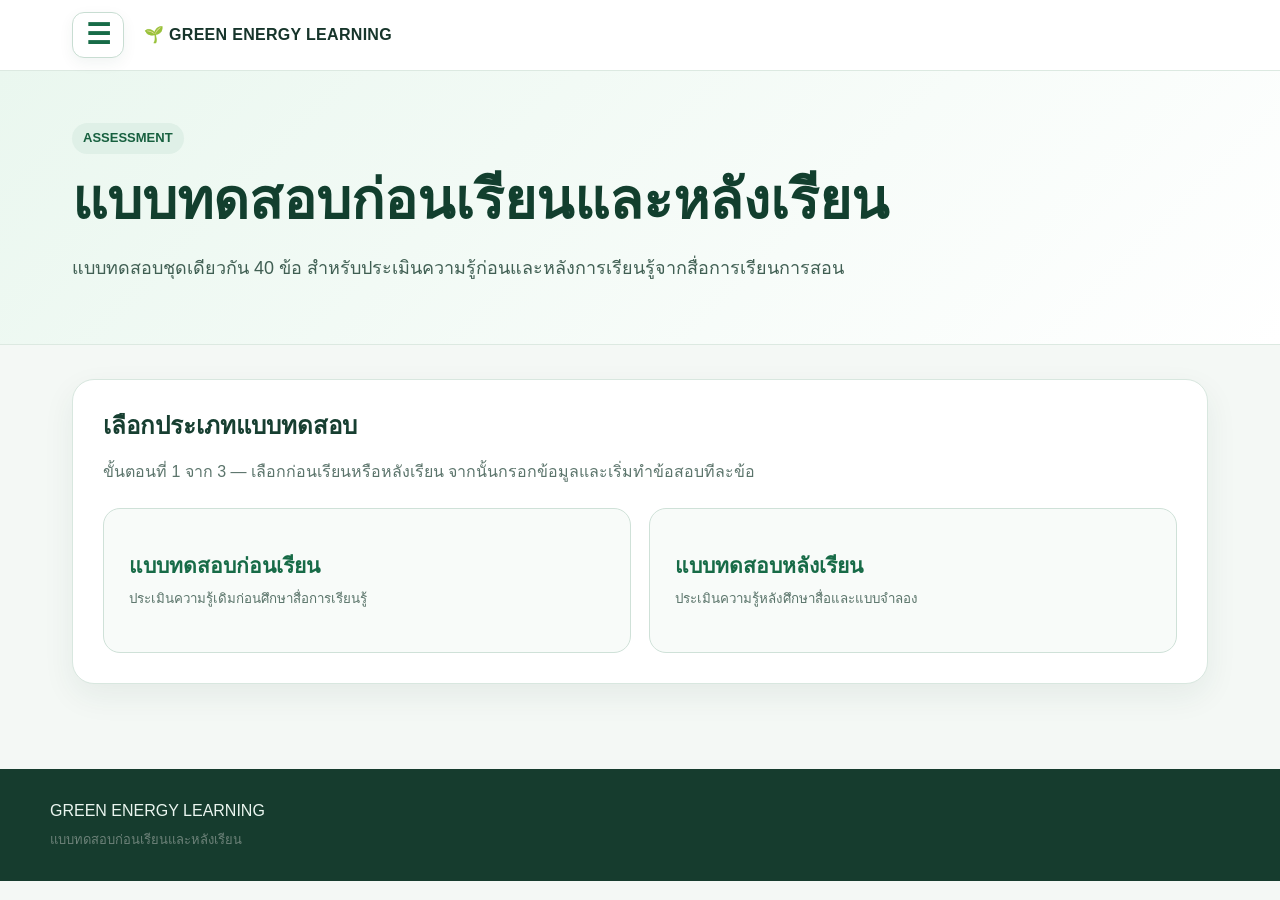
<file: test.html>
<!doctype html>
<html lang="th"><head><meta charset="utf-8"><meta name="viewport" content="width=device-width,initial-scale=1"><title>แบบทดสอบก่อนเรียนและหลังเรียน</title><link rel="stylesheet" href="style.css"></head>
<body><header><nav class="main-nav"><div class="brand"><a href="index.html">🌱 GREEN ENERGY LEARNING</a></div><div class="menu-wrap"><button class="menu-toggle" type="button" onclick="document.getElementById('menuDropdown').classList.toggle('menu-open')" aria-label="เปิดเมนู">☰</button><div class="menu-dropdown" id="menuDropdown"><a href="index.html">หน้าหลัก</a><div class="menu-subwrap"><button class="menu-content-btn" type="button" onclick="document.getElementById('contentSubmenu').classList.toggle('submenu-open')">เนื้อหา <span>▾</span></button><div class="menu-subdropdown" id="contentSubmenu"><a href="index.html#topic-0">หลุมฝังกลบและก๊าซหลุมฝังกลบ</a><a href="index.html#topic-1">การรวบรวมก๊าซและการนำไปใช้ผลิตพลังงาน</a><a href="index.html#topic-2">เตาเผาขยะและการสร้างความร้อน</a><a href="index.html#topic-3">หม้อไอน้ำแบบท่อน้ำและการผลิตไอน้ำ</a><a href="index.html#topic-4">กังหันไอน้ำและการเปลี่ยนพลังงาน</a><a href="index.html#topic-5">คอนเดนเซอร์ ระบบหล่อเย็น และสุญญากาศ</a><a href="index.html#topic-6">ระบบบำบัดน้ำชะขยะและน้ำเสีย</a><a href="index.html#topic-7">Bag Filter และการดักจับฝุ่น</a><a href="index.html#topic-8">Activated Carbon และการบำบัดอากาศ</a><a href="index.html#topic-9">ปล่องระบายและ Stack Flow Meter</a></div></div><a href="benefits.html">ประโยชน์</a><a href="laws.html">กฎหมายและมาตรฐาน</a><a class="active" href="test.html">แบบทดสอบ</a></div></div></nav></header>
<main><section class="clean-hero"><div class="wrap"><span class="tag">ASSESSMENT</span><h1>แบบทดสอบก่อนเรียนและหลังเรียน</h1><p>แบบทดสอบชุดเดียวกัน 40 ข้อ สำหรับประเมินความรู้ก่อนและหลังการเรียนรู้จากสื่อการเรียนการสอน</p></div></section>
<section class="wrap quiz-shell">
<div id="modeScreen" class="quiz-start">
<h2>เลือกประเภทแบบทดสอบ</h2><p>ขั้นตอนที่ 1 จาก 3 — เลือกก่อนเรียนหรือหลังเรียน จากนั้นกรอกข้อมูลและเริ่มทำข้อสอบทีละข้อ</p>
<div class="quiz-mode-grid"><button class="quiz-mode-btn" data-mode="ก่อนเรียน"><h3>แบบทดสอบก่อนเรียน</h3><p>ประเมินความรู้เดิมก่อนศึกษาสื่อการเรียนรู้</p></button><button class="quiz-mode-btn" data-mode="หลังเรียน"><h3>แบบทดสอบหลังเรียน</h3><p>ประเมินความรู้หลังศึกษาสื่อและแบบจำลอง</p></button></div>
</div>
<div id="infoScreen" class="quiz-start quiz-hidden"><h2 id="infoTitle">ข้อมูลผู้ทำแบบทดสอบ</h2><p>ขั้นตอนที่ 2 จาก 3 — กรอกข้อมูลผู้ทำแบบทดสอบ แล้วจึงเริ่มทำข้อสอบทีละข้อ</p><form id="infoForm" class="quiz-form"><label>ชื่อ–นามสกุล<input name="name" required autocomplete="name"></label><label>รหัสนักศึกษา<input name="studentId" required></label><label>แผนก<select name="department" required><option value="">เลือกแผนก</option><option>ปิโตรเคมี</option><option>เคมีอุตสาหกรรม</option></select></label><label>ห้อง<input name="room" required placeholder="เช่น สปค.68-4"></label><div class="quiz-actions"><button type="button" class="quiz-small-btn" id="backMode">← กลับ</button><button class="btn" type="submit">เริ่มทำแบบทดสอบ →</button></div></form></div>
<div id="quizScreen" class="quiz-run quiz-hidden"><div class="quiz-step">ขั้นตอนที่ 3 จาก 3 — ทำแบบทดสอบทีละข้อ</div><div class="quiz-meta"><span id="modeLabel"></span><span id="countLabel"></span></div><div class="quiz-progress"><i id="progressBar"></i></div><div id="questionText" class="quiz-question"></div><div id="options" class="quiz-choice-grid"></div><div class="quiz-actions"><button class="quiz-small-btn" id="prevBtn">← ก่อนหน้า</button><button class="btn" id="nextBtn">ถัดไป →</button></div></div>
<div id="resultScreen" class="quiz-result quiz-hidden"><h2>สรุปผลการทดสอบ</h2><p id="resultPerson"></p><div class="quiz-score"><span id="scoreValue"></span> / 40</div><p id="percentValue"></p><div class="quiz-stat-grid"><div class="quiz-stat"><span>ประเภท</span><strong id="resultMode"></strong></div><div class="quiz-stat"><span>แผนก</span><strong id="resultDept"></strong></div><div class="quiz-stat"><span>ห้อง</span><strong id="resultRoom"></strong></div></div><div class="quiz-top-actions"><button class="btn" id="againBtn">ทำแบบทดสอบอีกครั้ง</button><button class="quiz-small-btn" id="recordsBtn">ดูข้อมูลคะแนน</button></div></div>
<div id="recordsScreen" class="quiz-records quiz-hidden"><h2>ข้อมูลคะแนนที่บันทึกในเครื่องนี้</h2><p class="quiz-note">ข้อมูลส่วนนี้เก็บในเบราว์เซอร์เครื่องนี้ก่อน หากต้องการรวมข้อมูลจากหลายเครื่อง ต้องเชื่อม Google Sheets/ฐานข้อมูลในขั้นต่อไป</p><div class="quiz-top-actions"><button class="quiz-small-btn" id="backResult">← กลับผลคะแนน</button><button class="quiz-small-btn" id="exportBtn">ส่งออก CSV</button><button class="quiz-small-btn" id="clearBtn">ล้างข้อมูล</button></div><div id="recordsTable"></div></div>
</section></main><footer><div class="footer-inner">GREEN ENERGY LEARNING<br><span class="mini">แบบทดสอบก่อนเรียนและหลังเรียน</span></div></footer>
<script>
const questions=[
{q:'น้ำชะขยะหมายถึงอะไร',o:['น้ำประปาที่ใช้ในโรงงาน','น้ำที่ไหลผ่านกองขยะและมีสารปนเปื้อนจากขยะละลายหรือแขวนลอยอยู่','น้ำฝนที่สะอาด','น้ำทะเล'],c:1},
{q:'บ่อเก็บน้ำชะขยะมีหน้าที่หลักคืออะไร',o:['รวบรวมและพักน้ำชะขยะก่อนเข้าสู่กระบวนการบำบัด','ผลิตกระแสไฟฟ้าโดยตรง','ดักจับฝุ่นจากก๊าซไอเสีย','ผลิตไอน้ำแรงดันสูง'],c:0},
{q:'เหตุใดจึงต้องบำบัดน้ำชะขยะก่อนปล่อยออกสู่สิ่งแวดล้อม',o:['เพื่อเพิ่มปริมาณน้ำเสีย','เพื่อเพิ่มกลิ่นของน้ำเสีย','เพื่อลดหรือกำจัดสารปนเปื้อนที่อาจส่งผลกระทบต่อสิ่งแวดล้อม','เพื่อเพิ่มปริมาณขยะ'],c:2},
{q:'องค์ประกอบสำคัญของระบบบำบัดน้ำเสียในแบบจำลองคือข้อใด',o:['กังหันไอน้ำ','บ่อเก็บน้ำชะขยะ','เครื่องกำเนิดไฟฟ้า','ถุงกรองฝุ่น'],c:1},
{q:'วัตถุประสงค์ของกระบวนการบำบัดน้ำเสียคืออะไร',o:['เพิ่มสารปนเปื้อนในน้ำ','ลดหรือกำจัดสารปนเปื้อนให้อยู่ในระดับที่เหมาะสม','เพิ่มปริมาณน้ำชะขยะ','เพิ่มอุณหภูมิของน้ำเสีย'],c:1},
{q:'ปั๊มน้ำแรงดันสูงมีหน้าที่หลักคืออะไร',o:['ดักจับฝุ่นในก๊าซไอเสีย','เพิ่มแรงดันและส่งน้ำไปยังส่วนต่าง ๆ ของระบบ','ผลิตกระแสไฟฟ้า','เผาก๊าซส่วนเกิน'],c:1},
{q:'หากมีน้ำชะขยะมากเกินความสามารถของบ่อเก็บจะเกิดผลอย่างไร',o:['น้ำชะขยะเปลี่ยนเป็นไอน้ำทันที','น้ำชะขยะอาจล้นและปนเปื้อนสู่สิ่งแวดล้อม','ปริมาณฝุ่นลดลงทันที','กังหันไอน้ำทำงานเร็วขึ้น'],c:1},
{q:'ก่อนนำน้ำที่ผ่านการใช้งานกลับมาใช้ ควรทำอย่างไร',o:['บำบัดและตรวจสอบคุณภาพน้ำให้เหมาะสมกับการนำกลับมาใช้','ปล่อยลงแหล่งน้ำทันที','เทลงพื้นดินโดยตรง','ผสมกับขยะเพิ่ม'],c:0},
{q:'เหตุใดจึงต้องตรวจสอบคุณภาพน้ำหลังการบำบัด',o:['เพื่อประเมินประสิทธิภาพของกระบวนการบำบัดและคุณภาพน้ำ','เพื่อเพิ่มปริมาณน้ำเสีย','เพื่อเพิ่มสารปนเปื้อน','เพื่อเพิ่มอุณหภูมิของน้ำ'],c:0},
{q:'ข้อใดเรียงลำดับระบบบำบัดน้ำเสียได้ถูกต้อง',o:['รวบรวมน้ำชะขยะ → บำบัดน้ำเสีย → ตรวจสอบคุณภาพน้ำ','ตรวจสอบคุณภาพน้ำ → รวบรวมน้ำชะขยะ → บำบัดน้ำเสีย','บำบัดน้ำเสีย → ผลิตไอน้ำ → รวบรวมน้ำชะขยะ','ผลิตไฟฟ้า → รวบรวมน้ำชะขยะ → ตรวจสอบคุณภาพน้ำ'],c:0},
{q:'เครื่องสกัดออกซิเจนออกจากน้ำมีหน้าที่อย่างไร',o:['เพิ่มปริมาณออกซิเจนที่ละลายในน้ำ','ลดปริมาณออกซิเจนที่ละลายอยู่ในน้ำ','เพิ่มอุณหภูมิของน้ำ','เปลี่ยนน้ำให้เป็นไอน้ำ'],c:1},
{q:'การลดออกซิเจนที่ละลายในน้ำช่วยป้องกันปัญหาใด',o:['การเพิ่มปริมาณฝุ่น','การเกิดตะกรันในอากาศ','การกัดกร่อนของอุปกรณ์และท่อในระบบ','การเพิ่มปริมาณขยะ'],c:2},
{q:'กังหันไอน้ำมีหน้าที่หลักคืออะไร',o:['เปลี่ยนพลังงานของไอน้ำเป็นพลังงานกลในรูปการหมุน','เปลี่ยนน้ำเสียเป็นน้ำสะอาด','ดักจับฝุ่นจากก๊าซไอเสีย','กำจัดน้ำชะขยะ'],c:0},
{q:'แหล่งพลังงานที่ขับกังหันไอน้ำโดยตรงคืออะไร',o:['พลังงานไฟฟ้า','พลังงานของไอน้ำที่มีความดันและอุณหภูมิสูง','พลังงานแสงอาทิตย์','พลังงานลม'],c:1},
{q:'อุปกรณ์ควบแน่นมีหน้าที่อะไร',o:['เปลี่ยนไอน้ำภายหลังผ่านกังหันให้กลับเป็นน้ำ','เพิ่มอุณหภูมิของไอน้ำ','ดักจับฝุ่นในก๊าซไอเสีย','ผลิตกระแสไฟฟ้าโดยตรง'],c:0},
{q:'การควบแน่นหมายถึงการเปลี่ยนสถานะอย่างไร',o:['ของแข็งเป็นของเหลว','ไอหรือก๊าซเป็นของเหลว','ของเหลวเป็นก๊าซ','ของเหลวเป็นของแข็ง'],c:1},
{q:'ระบบหล่อเย็นมีความสัมพันธ์กับระบบควบแน่นอย่างไร',o:['เพิ่มความร้อนให้ไอน้ำ','ระบายความร้อนออกจากระบบเพื่อสนับสนุนการควบแน่น','ผลิตขยะเพื่อป้อนเตาเผา','เพิ่มปริมาณก๊าซไอเสีย'],c:1},
{q:'หากระบบหล่อเย็นระบายความร้อนไม่มีประสิทธิภาพจะเกิดผลอย่างไร',o:['อุณหภูมิของระบบสูงขึ้นและประสิทธิภาพการควบแน่นลดลง','น้ำเปลี่ยนเป็นขยะทันที','ฝุ่นในก๊าซไอเสียหายไปทั้งหมด','กังหันหยุดโดยไม่มีผลต่อระบบอื่น'],c:0},
{q:'หลังไอน้ำผ่านกังหันแล้ว อุปกรณ์ใดทำให้ไอน้ำกลับเป็นของเหลว',o:['อุปกรณ์ควบแน่น','Boiler','Fabric Filter','Flare'],c:0},
{q:'ข้อใดแสดงลำดับการไหลของไอน้ำและน้ำได้ถูกต้อง',o:['ไอน้ำ → กังหันไอน้ำ → อุปกรณ์ควบแน่น → น้ำ','น้ำ → อุปกรณ์ควบแน่น → กังหันไอน้ำ → ไอน้ำ','ไอน้ำ → อุปกรณ์ควบแน่น → Boiler → กังหันไอน้ำ','กังหันไอน้ำ → น้ำ → ไอน้ำ → อุปกรณ์ควบแน่น'],c:0},
{q:'หม้อไอน้ำ (Boiler) มีหน้าที่หลักคืออะไร',o:['ใช้พลังงานความร้อนในการเปลี่ยนน้ำให้เป็นไอน้ำ','ดักจับฝุ่นจากก๊าซไอเสีย','ผลิตกระแสไฟฟ้าโดยตรง','บำบัดน้ำชะขยะ'],c:0},
{q:'เมื่อความร้อนถ่ายเทให้น้ำใน Boiler จะเกิดการเปลี่ยนแปลงใด',o:['น้ำเปลี่ยนเป็นของแข็ง','น้ำเปลี่ยนสถานะจากของเหลวเป็นไอน้ำ','น้ำเปลี่ยนเป็นขยะ','น้ำเปลี่ยนเป็นก๊าซไอเสีย'],c:1},
{q:'ไอน้ำจาก Boiler ใช้ในการผลิตไฟฟ้าอย่างไร',o:['ใช้เป็นพลังงานในการขับเคลื่อนกังหันไอน้ำ','ใช้ดักจับฝุ่น','ใช้เป็นตัวกลางในการกรองมลพิษทางอากาศ','ใช้สำหรับเพิ่มออกซิเจนในระบบ'],c:0},
{q:'อุปกรณ์ใดเปลี่ยนพลังงานกลจากกังหันให้เป็นพลังงานไฟฟ้า',o:['เครื่องกำเนิดไฟฟ้า','ระบบควบแน่น','Fabric Filter','บ่อเก็บน้ำชะขยะ'],c:0},
{q:'พัดลมระบายอากาศมีหน้าที่สำคัญอย่างไรในระบบ',o:['ผลิตไอน้ำ','ช่วยควบคุมการหมุนเวียนและการระบายอากาศภายในระบบ','เปลี่ยนพลังงานกลเป็นไฟฟ้า','กักเก็บน้ำชะขยะ'],c:1},
{q:'หัวพ่นไฟมีหน้าที่เกี่ยวข้องกับกระบวนการใด',o:['สนับสนุนกระบวนการเผาไหม้เพื่อให้เกิดพลังงานความร้อน','การควบแน่นไอน้ำ','การกรองฝุ่น','การบำบัดน้ำเสีย'],c:0},
{q:'หากเกิดการเผาไหม้ไม่สมบูรณ์ จะส่งผลอย่างไร',o:['พลังงานจากเชื้อเพลิงถูกนำมาใช้ได้อย่างไม่มีประสิทธิภาพ','พลังงานไฟฟ้าเพิ่มขึ้นโดยอัตโนมัติ','น้ำชะขยะหมดไป','ฝุ่นถูกกำจัดทั้งหมด'],c:0},
{q:'ข้อใดแสดงลำดับการเปลี่ยนรูปพลังงานได้ถูกต้อง',o:['พลังงานความร้อน → พลังงานของไอน้ำ → พลังงานกล → พลังงานไฟฟ้า','พลังงานไฟฟ้า → พลังงานกล → ขยะ → พลังงานความร้อน','พลังงานกล → พลังงานไฟฟ้า → ไอน้ำ → ขยะ','พลังงานแสง → ขยะ → พลังงานไฟฟ้า → ไอน้ำ'],c:0},
{q:'ระบบส่งจ่ายไฟฟ้ามีหน้าที่หลักคืออะไร',o:['ผลิตไอน้ำ','ส่งพลังงานไฟฟ้าที่ผลิตได้ไปยังระบบหรือจุดที่ต้องการใช้งาน','กำจัดน้ำชะขยะ','ดักจับฝุ่นจากก๊าซไอเสีย'],c:1},
{q:'ข้อใดเรียงลำดับการผลิตพลังงานไฟฟ้าได้ถูกต้อง',o:['ผลิตความร้อน → ผลิตไอน้ำ → ขับเคลื่อนกังหัน → ผลิตกระแสไฟฟ้า','ผลิตไฟฟ้า → ผลิตไอน้ำ → ผลิตความร้อน → ขับกังหัน','ควบแน่นไอน้ำ → ผลิตกระแสไฟฟ้า → ผลิตความร้อน → เผาไหม้','บำบัดน้ำเสีย → ผลิตกระแสไฟฟ้า → ผลิตเชื้อเพลิง → ผลิตไอน้ำ'],c:0},
{q:'วัตถุประสงค์หลักของระบบฟอกอากาศคืออะไร',o:['ลดหรือควบคุมสารมลพิษก่อนระบายออกสู่สิ่งแวดล้อม','เพิ่มปริมาณฝุ่นในก๊าซ','เพิ่มปริมาณก๊าซเสีย','ผลิตกระแสไฟฟ้า'],c:0},
{q:'พัดลมดูดไออากาศมีหน้าที่อะไร',o:['ผลิตความร้อน','ดูดและลำเลียงอากาศหรือก๊าซให้เคลื่อนที่ผ่านระบบ','ผลิตไอน้ำ','กักเก็บน้ำชะขยะ'],c:1},
{q:'เหตุใดก๊าซจึงต้องผ่านระบบฟอกก่อนปล่อยออกสู่สิ่งแวดล้อม',o:['เพื่อลดปริมาณสารมลพิษที่อาจส่งผลกระทบต่อสิ่งแวดล้อม','เพื่อเพิ่มปริมาณฝุ่น','เพื่อเพิ่มก๊าซเสีย','เพื่อเพิ่มอุณหภูมิของก๊าซ'],c:0},
{q:'ระบบปล่องมีหน้าที่หลักคืออะไร',o:['ผลิตกระแสไฟฟ้า','ระบายก๊าซหรืออากาศที่ผ่านกระบวนการจัดการออกจากระบบ','เก็บน้ำชะขยะ','ผลิตไอน้ำ'],c:1},
{q:'หากพัดลมดูดไออากาศขัดข้อง จะเกิดผลอย่างไร',o:['น้ำชะขยะลดลงทันที','การไหลเวียนและการระบายก๊าซภายในระบบเกิดความผิดปกติ','ไอน้ำกลายเป็นไฟฟ้าโดยตรง','ฝุ่นถูกกำจัดทั้งหมด'],c:1},
{q:'เหตุใดการควบคุมมลพิษทางอากาศจึงมีความสำคัญ',o:['ช่วยเพิ่มปริมาณก๊าซเสีย','ช่วยเพิ่มฝุ่นในอากาศ','ช่วยลดผลกระทบที่อาจเกิดขึ้นต่อสุขภาพและสิ่งแวดล้อม','ช่วยเพิ่มปริมาณขยะ'],c:2},
{q:'อุปกรณ์ใดทำหน้าที่ควบคุมการเคลื่อนที่ของอากาศหรือก๊าซในระบบ',o:['พัดลมดูดไออากาศ','บ่อเก็บน้ำชะขยะ','กังหันไอน้ำ','เครื่องกำเนิดไฟฟ้า'],c:0},
{q:'ก่อนระบายก๊าซหรืออากาศออกจากระบบควรทำอย่างไร',o:['ปล่อยออกทันที','เพิ่มสารมลพิษในก๊าซ','ผ่านกระบวนการควบคุมหรือบำบัดมลพิษทางอากาศอย่างเหมาะสม','ผสมกับน้ำชะขยะ'],c:2},
{q:'หากระบบฟอกอากาศมีประสิทธิภาพ จะเกิดผลอย่างไร',o:['ปริมาณฝุ่นเพิ่มขึ้น','ปริมาณสารมลพิษที่ระบายออกสู่สิ่งแวดล้อมลดลง','ปริมาณน้ำชะขยะเพิ่มขึ้น','ปริมาณขยะเพิ่มขึ้น'],c:1},
{q:'ระบบต่าง ๆ ในโรงผลิตพลังงานจากขยะมีความสัมพันธ์กันอย่างไร',o:['แต่ละระบบทำงานแยกจากกันโดยไม่เกี่ยวข้องกัน','ระบบฟอกอากาศทำงานเพียงระบบเดียว ส่วนระบบอื่นไม่เกี่ยวข้อง','แต่ละระบบทำงานเชื่อมโยงกันตั้งแต่การจัดการน้ำ การผลิตพลังงาน การควบแน่น และการควบคุมมลพิษ','ทุกระบบมีหน้าที่เพียงผลิตไฟฟ้า'],c:2}
];
let mode='',info={},current=0,answers=[];
const $=id=>document.getElementById(id);
function show(id){['modeScreen','infoScreen','quizScreen','resultScreen','recordsScreen'].forEach(x=>$(x).classList.add('quiz-hidden'));$(id).classList.remove('quiz-hidden')}
function render(){let q=questions[current];$('modeLabel').textContent='แบบทดสอบ'+mode;$('countLabel').textContent=`${current+1} / ${questions.length}`;$('progressBar').style.width=((current+1)/questions.length*100)+'%';$('questionText').textContent=q.q;$('options').innerHTML='';q.o.forEach((text,i)=>{let l=document.createElement('label');l.className='quiz-choice';let input=document.createElement('input');input.type='radio';input.name='answer';input.value=i;input.checked=answers[current]===i;input.onchange=()=>answers[current]=i;let span=document.createElement('span');span.textContent=text;l.append(input,span);$('options').append(l)});$('prevBtn').disabled=current===0;$('nextBtn').textContent=current===questions.length-1?'ส่งคำตอบ':'ถัดไป →'}
function finish(){let score=answers.reduce((n,a,i)=>n+(a===questions[i].c?1:0),0);let rec={time:new Date().toLocaleString('th-TH'),name:info.name,studentId:info.studentId,department:info.department,room:info.room,mode,score,percent:score/40*100};let data=JSON.parse(localStorage.getItem('greenQuizRecords')||'[]');data.push(rec);localStorage.setItem('greenQuizRecords',JSON.stringify(data));$('resultPerson').textContent=`${info.name} • ${info.studentId}`;$('scoreValue').textContent=score;$('percentValue').textContent=`คิดเป็น ${rec.percent}%`;$('resultMode').textContent=mode;$('resultDept').textContent=info.department;$('resultRoom').textContent=info.room;show('resultScreen')}
function records(){let data=JSON.parse(localStorage.getItem('greenQuizRecords')||'[]');if(!data.length){$('recordsTable').innerHTML='<p>ยังไม่มีข้อมูลคะแนน</p>';show('recordsScreen');return}let h='<table><thead><tr><th>วันเวลา</th><th>ชื่อ</th><th>รหัส</th><th>แผนก</th><th>ห้อง</th><th>ประเภท</th><th>คะแนน</th></tr></thead><tbody>';data.forEach(r=>h+=`<tr><td>${r.time}</td><td>${r.name}</td><td>${r.studentId}</td><td>${r.department}</td><td>${r.room}</td><td>${r.mode}</td><td>${r.score}/40 (${r.percent}%)</td></tr>`);$('recordsTable').innerHTML=h+'</tbody></table>';show('recordsScreen')}
document.querySelectorAll('.quiz-mode-btn').forEach(b=>b.onclick=()=>{mode=b.dataset.mode;$('infoTitle').textContent='ข้อมูลผู้ทำแบบทดสอบ • '+mode;show('infoScreen')});$('backMode').onclick=()=>show('modeScreen');$('infoForm').onsubmit=e=>{e.preventDefault();info=Object.fromEntries(new FormData(e.target));current=0;answers=[];show('quizScreen');render()};$('prevBtn').onclick=()=>{if(current>0){current--;render()}};$('nextBtn').onclick=()=>{if(answers[current]===undefined){alert('กรุณาเลือกคำตอบก่อนดำเนินการต่อ');return}if(current===questions.length-1)finish();else{current++;render()}};$('againBtn').onclick=()=>show('modeScreen');$('recordsBtn').onclick=records;$('backResult').onclick=()=>show('resultScreen');$('clearBtn').onclick=()=>{if(confirm('ต้องการล้างข้อมูลคะแนนที่บันทึกในเบราว์เซอร์นี้ทั้งหมดหรือไม่')){localStorage.removeItem('greenQuizRecords');records()}};$('exportBtn').onclick=()=>{let data=JSON.parse(localStorage.getItem('greenQuizRecords')||'[]');if(!data.length)return alert('ยังไม่มีข้อมูล');let rows=[['วันเวลา','ชื่อ','รหัสนักศึกษา','แผนก','ห้อง','ประเภท','คะแนน','เปอร์เซ็นต์'],...data.map(r=>[r.time,r.name,r.studentId,r.department,r.room,r.mode,r.score,r.percent])];let csv='\ufeff'+rows.map(r=>r.map(v=>'"'+String(v).replace(/"/g,'""')+'"').join(',')).join('\n');let a=document.createElement('a');a.href=URL.createObjectURL(new Blob([csv],{type:'text/csv;charset=utf-8'}));a.download='green-energy-quiz-results.csv';a.click()};
</script></body></html>
</file>
<file: style.css>
*{box-sizing:border-box}html{scroll-behavior:smooth}body{margin:0;font-family:"Noto Sans Thai","Tahoma",Arial,sans-serif;color:#17352b;background:#f4f8f5;line-height:1.75}a{color:inherit}header{position:sticky;top:0;z-index:50;background:rgba(255,255,255,.96);border-bottom:1px solid #dce9e1;backdrop-filter:blur(8px)}nav{max-width:1180px;margin:auto;min-height:70px;display:flex;align-items:center;justify-content:space-between;gap:20px;padding:10px 22px}.brand{font-weight:800;letter-spacing:.3px}.brand a{text-decoration:none}.navlinks{display:flex;flex-wrap:wrap;justify-content:flex-end;gap:6px}.navlinks a{padding:7px 11px;border-radius:9px;text-decoration:none;font-size:14px}.navlinks a:hover,.navlinks a.active{background:#e3f1e9;color:#12653f}.wrap{max-width:1180px;margin:auto;padding:48px 22px}.hero{background:linear-gradient(135deg,#eaf7ef,#fff);padding:74px 0 66px;border-bottom:1px solid #dce9e1}.hero h1{font-size:clamp(34px,5vw,60px);line-height:1.18;max-width:850px;margin:12px 0 18px}.hero p{font-size:19px;max-width:800px;color:#45645a}.tag{display:inline-block;padding:4px 11px;border-radius:999px;background:#dff0e7;color:#17603f;font-size:13px;font-weight:700}.title-row{margin-bottom:26px}h1{font-size:42px;line-height:1.25;margin:12px 0}h2{line-height:1.35;margin-top:0}h3{line-height:1.4}.lead{font-size:18px;color:#4a665d}.grid{display:grid;grid-template-columns:repeat(2,minmax(0,1fr));gap:20px}.grid.three{grid-template-columns:repeat(3,minmax(0,1fr))}.card{background:#fff;border:1px solid #dce9e1;border-radius:18px;padding:24px;box-shadow:0 8px 25px rgba(35,70,55,.05)}.system-card{display:block;text-decoration:none;transition:.2s transform,.2s box-shadow}.system-card:hover{transform:translateY(-3px);box-shadow:0 14px 32px rgba(35,70,55,.11)}.system-number{font-size:13px;color:#57806e;font-weight:800}.system-card h2{margin:6px 0 10px}.chips{display:flex;flex-wrap:wrap;gap:7px;margin:14px 0}.chip{font-size:12px;background:#f0f6f2;border:1px solid #dce9e1;border-radius:999px;padding:3px 9px}.btn{display:inline-block;margin-top:8px;padding:11px 17px;border-radius:10px;background:#176b47;color:white;text-decoration:none;font-weight:700;border:0;cursor:pointer}.btn.secondary{background:#e8f2ed;color:#17603f}.source{display:inline-block;margin-top:12px;color:#176b47;font-weight:700;text-decoration:none}.source:hover{text-decoration:underline}.model-photo{width:100%;display:block;border-radius:16px;border:1px solid #dce9e1;max-height:540px;object-fit:cover}.photo-note{font-size:13px;color:#6c8078;margin-top:8px}.process{display:grid;grid-template-columns:1fr auto 1fr auto 1fr;align-items:stretch;gap:12px;margin:28px 0}.step{background:#fff;border:1px solid #d7e7dd;border-radius:15px;padding:18px;text-align:center;font-weight:800;display:flex;align-items:center;justify-content:center;min-height:105px}.arrow{font-size:30px;color:#25805b;align-self:center}.info-list{padding-left:20px}.note{background:#f1f7f3;border-left:4px solid #57a17e;padding:13px 16px;border-radius:8px;color:#4d685e}.page-nav{display:flex;justify-content:space-between;gap:14px;margin-top:42px;padding-top:24px;border-top:1px solid #dce9e1}.page-nav a{flex:1;max-width:360px}.page-nav .next{text-align:right;margin-left:auto}.floating-next{position:fixed;right:20px;bottom:18px;z-index:40;box-shadow:0 8px 25px rgba(0,0,0,.16)}.empty-photo{border:2px dashed #cbded3;border-radius:16px;padding:55px;text-align:center;color:#71857c;background:#f8fbf9}.learning-card{height:100%}footer{margin-top:30px;background:#163c2e;color:#eaf5ef;padding:28px 22px}.footer-inner{max-width:1180px;margin:auto}.mini{font-size:13px;color:#6d8279}.hero-actions{display:flex;flex-wrap:wrap;gap:10px;margin-top:22px}@media(max-width:800px){nav{align-items:flex-start;flex-direction:column}.navlinks{justify-content:flex-start}.grid,.grid.three{grid-template-columns:1fr}.process{grid-template-columns:1fr;gap:8px}.arrow{transform:rotate(90deg)}h1{font-size:34px}.floating-next{position:static;display:block;width:max-content;margin:0 20px 20px auto}.page-nav{flex-direction:column}.page-nav a{max-width:none}.page-nav .next{text-align:left}}
.source-note{margin-top:24px;background:#fff;border:1px solid #dce9e1;border-radius:14px;padding:16px 18px;color:#4c665d}.source-note a{color:#176b47;font-weight:700}.cards{display:grid;grid-template-columns:repeat(2,minmax(0,1fr));gap:20px}.cards.three{grid-template-columns:repeat(3,minmax(0,1fr))}@media(max-width:800px){.cards,.cards.three{grid-template-columns:1fr}}

/* Homepage: page-by-page layout */
.paged-home{overflow-y:auto;scroll-snap-type:y proximity}.home-pages{scroll-snap-type:y proximity}.home-page{min-height:calc(100vh - 70px);scroll-snap-align:start;position:relative;display:flex;flex-direction:column;justify-content:center}.home-cover{background:linear-gradient(135deg,#eaf7ef 0%,#ffffff 62%,#eef7f2 100%);padding:54px 22px 82px;border-bottom:1px solid #dce9e1}.home-cover-inner{width:min(1180px,100%);margin:auto;display:grid;grid-template-columns:1.02fr .98fr;gap:48px;align-items:center}.cover-copy h1{font-size:clamp(34px,4.7vw,58px);line-height:1.18;margin:14px 0 18px;max-width:700px}.cover-lead{font-size:19px;color:#49665b;max-width:650px}.cover-meta{display:flex;flex-wrap:wrap;gap:10px;margin-top:24px}.cover-meta span,.cover-meta strong{background:#fff;border:1px solid #dce9e1;border-radius:999px;padding:7px 13px;font-size:14px}.cover-image-wrap{height:430px;min-height:0;max-width:560px;width:100%;justify-self:end;border-radius:24px;padding:10px;background:#fff;border:1px solid #dce9e1;box-shadow:0 18px 45px rgba(35,70,55,.12);overflow:hidden}.cover-image{width:100%;height:100%;display:block;object-fit:contain;border-radius:17px;background:#f4f8f5}.page-next{position:absolute;bottom:22px;left:50%;transform:translateX(-50%);text-decoration:none;background:#176b47;color:#fff;padding:10px 17px;border-radius:999px;font-weight:700;box-shadow:0 8px 20px rgba(0,0,0,.12)}.knowledge-page{padding:52px 22px 84px;background:#f4f8f5}.page-inner{width:min(1180px,100%);margin:auto}.knowledge-page .title-row{margin-bottom:24px}.knowledge-page h2{font-size:clamp(30px,4vw,46px);margin:10px 0 8px}.knowledge-grid{display:grid;grid-template-columns:repeat(3,minmax(0,1fr));gap:16px}.knowledge-card{background:#fff;border:1px solid #dce9e1;border-radius:17px;padding:20px;box-shadow:0 8px 22px rgba(35,70,55,.05);display:flex;flex-direction:column}.knowledge-card h3{margin:8px 0 8px;font-size:20px}.knowledge-card p{margin:0;color:#536d63;font-size:15px}.knowledge-card a{margin-top:auto;padding-top:14px;color:#176b47;font-weight:700;text-decoration:none}.knowledge-card a:hover{text-decoration:underline}.knowledge-no{font-size:12px;color:#57806e;font-weight:800}.page-nav-home{position:absolute;bottom:22px;left:50%;transform:translateX(-50%);width:min(1180px,calc(100% - 44px));display:flex;justify-content:space-between;gap:15px}.page-nav-home a{background:#176b47;color:#fff;padding:10px 16px;border-radius:10px;text-decoration:none;font-weight:700}.page-dots{position:fixed;right:18px;top:50%;transform:translateY(-50%);z-index:60;display:flex;flex-direction:column;gap:8px}.page-dots a{width:11px;height:11px;border-radius:50%;background:#a9c4b6;border:2px solid #fff;box-shadow:0 1px 5px rgba(0,0,0,.2)}.page-dots a:first-child{background:#176b47}@media(max-width:900px){.home-cover-inner{grid-template-columns:1fr;gap:22px}.cover-image-wrap{height:300px;min-height:0;max-width:520px;justify-self:center}.home-page{min-height:calc(100vh - 105px)}.knowledge-grid{grid-template-columns:repeat(2,minmax(0,1fr))}.knowledge-page{justify-content:flex-start;padding-top:42px}}@media(max-width:600px){.knowledge-grid{grid-template-columns:1fr}.home-cover{padding:28px 16px 72px}.cover-copy h1{font-size:28px;line-height:1.28;margin:10px 0 12px}.cover-lead{font-size:15px;line-height:1.65}.cover-meta{margin-top:16px;gap:7px}.cover-meta span,.cover-meta strong{font-size:12px;padding:6px 10px}.cover-image-wrap{height:210px;min-height:0;padding:7px;border-radius:18px;max-width:100%}.cover-image{border-radius:12px}.home-page{min-height:calc(100svh - 105px)}.page-nav-home{position:static;transform:none;width:auto;margin:24px auto 0;flex-direction:column;padding:0 22px}.page-dots{display:none}.knowledge-page{min-height:auto;scroll-snap-align:start;padding-bottom:35px}.home-cover{min-height:calc(100vh - 105px)}}

/* Long-form learning content */
.lesson{display:grid;gap:18px}
.lesson-section{background:#fff;border:1px solid #e5e7eb;border-radius:18px;padding:22px;box-shadow:0 8px 24px rgba(0,0,0,.04)}
.lesson-section h2{margin-top:0}
.lesson-section h3{margin-bottom:8px}
.lesson-section p{line-height:1.85}
.lesson-section ul{line-height:1.9;padding-left:22px}
.lesson-section li{margin:5px 0}
.flow-long{display:grid;grid-template-columns:repeat(4,1fr);gap:10px;margin:16px 0}
.flow-long .flow-box{padding:15px;border-radius:14px;background:#f5f7f6;border:1px solid #dfe7e2;text-align:center;font-weight:700}
.flow-long .flow-box small{display:block;font-weight:400;margin-top:5px;line-height:1.5}
.info-table{width:100%;border-collapse:collapse;margin-top:14px;overflow:hidden;border-radius:12px}
.info-table th,.info-table td{padding:12px;border:1px solid #e5e7eb;text-align:left;vertical-align:top;line-height:1.65}
.info-table th{background:#f4f7f5}
.callout{border-left:5px solid #2f7d55;background:#f3f8f4;padding:14px 16px;border-radius:10px;line-height:1.8}
@media(max-width:720px){.flow-long{grid-template-columns:1fr 1fr}.lesson-section{padding:17px}.info-table{font-size:.92rem}.info-table th,.info-table td{padding:9px}}
@media(max-width:460px){.flow-long{grid-template-columns:1fr}}

/* V19 clean educational layout */
.project-hero{background:linear-gradient(135deg,#eaf7ef 0%,#fff 68%,#edf7f2 100%);border-bottom:1px solid #dce9e1}.hero-grid{display:grid;grid-template-columns:1.05fr .95fr;gap:44px;align-items:center;padding-top:58px;padding-bottom:58px}.project-hero h1{font-size:clamp(34px,4.5vw,58px);line-height:1.18;margin:14px 0}.hero-badges{display:flex;flex-wrap:wrap;gap:8px;margin-top:24px}.hero-badges span{background:#fff;border:1px solid #dce9e1;border-radius:999px;padding:7px 12px;font-size:13px}.project-photo,.web-image,.feature-image{margin:0}.project-photo{background:#fff;border:1px solid #dce9e1;border-radius:22px;padding:10px;box-shadow:0 16px 40px rgba(35,70,55,.10)}.project-photo img{width:100%;height:390px;object-fit:contain;border-radius:15px;background:#f5f8f6;display:block}.project-photo figcaption,.web-image figcaption,.feature-image figcaption{font-size:12px;color:#71847c;padding:8px 4px 0}.content-section{padding-top:42px;padding-bottom:42px}.section-heading h2{font-size:clamp(27px,3.4vw,40px);margin:10px 0 8px}.section-heading p,.content-section>p,.two-col p{font-size:17px;color:#48645a;line-height:1.9}.two-col{display:grid;grid-template-columns:1.05fr .95fr;gap:28px;align-items:start}.web-image{background:#fff;border:1px solid #dce9e1;border-radius:18px;padding:10px}.web-image img{display:block;width:100%;height:290px;object-fit:contain;border-radius:12px;background:#f5f8f6}.source-summary{padding-bottom:55px}.source-list{margin-top:22px;background:#f0f6f2;border:1px solid #dce9e1;border-radius:14px;padding:15px 18px;color:#526b61}.source-list span{display:block;margin-top:5px}.clean-hero{background:linear-gradient(135deg,#eaf7ef,#fff);border-bottom:1px solid #dce9e1}.clean-hero .wrap{padding-top:52px;padding-bottom:42px}.clean-hero h1{font-size:clamp(34px,4.6vw,55px);margin:12px 0}.clean-hero p{max-width:850px;color:#526c62;font-size:18px}.benefit-layout,.law-feature{display:grid;grid-template-columns:1fr 1fr;gap:30px;align-items:center;padding-top:42px}.feature-image{background:#fff;border:1px solid #dce9e1;border-radius:18px;padding:10px;box-shadow:0 10px 28px rgba(35,70,55,.06)}.feature-image img{display:block;width:100%;height:310px;object-fit:contain;border-radius:12px;background:#f6f8f7}.benefit-intro h2,.law-feature h2{font-size:30px;margin-top:0}.benefit-intro p,.law-feature p{font-size:17px;color:#526c62;line-height:1.9}.benefit-grid,.law-grid{display:grid;grid-template-columns:repeat(3,1fr);gap:18px;padding-top:26px}.benefit-grid article,.law-grid article{background:#fff;border:1px solid #dce9e1;border-radius:17px;padding:22px;box-shadow:0 8px 24px rgba(35,70,55,.05)}.benefit-grid article>span,.law-grid article>span{display:inline-flex;width:34px;height:34px;border-radius:50%;align-items:center;justify-content:center;background:#e4f2ea;color:#17603f;font-weight:800;font-size:13px}.benefit-grid h2,.law-grid h2{font-size:21px;margin:10px 0 8px}.benefit-grid p,.law-grid p{margin:0;color:#536d63;line-height:1.8}.clean-panel{margin-top:22px;background:#fff;border:1px solid #dce9e1;border-radius:18px;padding:25px;box-shadow:0 8px 24px rgba(35,70,55,.05)}.clean-panel h2{margin-top:0}.clean-panel p{color:#526c62;line-height:1.85}.warning{border-left:5px solid #7c9a89}.info-table{background:#fff}.info-table table{width:100%;border-collapse:collapse}.info-table th,.info-table td{padding:12px;border:1px solid #e1e9e4;text-align:left;vertical-align:top}.info-table th{background:#eef5f1}.info-table{overflow:auto;border:1px solid #e1e9e4;border-radius:14px}.page-nav{display:flex;justify-content:space-between;gap:15px;padding-bottom:50px}.page-nav a{display:inline-block;padding:11px 16px;border-radius:10px;background:#e7f2ec;color:#17603f;text-decoration:none;font-weight:700}.page-nav .next{background:#176b47;color:#fff}.container{max-width:1180px;margin:auto;padding:0 22px}
@media(max-width:900px){.hero-grid,.two-col,.benefit-layout,.law-feature{grid-template-columns:1fr}.project-photo img{height:300px}.benefit-grid,.law-grid{grid-template-columns:1fr 1fr}.web-image img,.feature-image img{height:260px}}
@media(max-width:600px){.hero-grid{padding-top:30px;padding-bottom:35px;gap:20px}.project-hero h1{font-size:29px}.lead{font-size:15px}.project-photo img{height:220px}.content-section{padding-top:28px;padding-bottom:28px}.section-heading p,.content-section>p,.two-col p,.benefit-intro p,.law-feature p{font-size:15px;line-height:1.8}.benefit-grid,.law-grid{grid-template-columns:1fr}.clean-hero .wrap{padding-top:32px;padding-bottom:28px}.clean-hero h1{font-size:29px}.clean-hero p{font-size:15px}.benefit-layout,.law-feature{padding-top:28px}.feature-image img,.web-image img{height:210px}.page-nav{flex-direction:column}.page-nav .next{text-align:center}.source-list{font-size:14px}}

/* Homepage topic illustrations */
.topic-image{margin:22px 0 26px;background:#fff;border:1px solid #dce9e1;border-radius:18px;padding:10px;box-shadow:0 8px 24px rgba(35,70,55,.06)}
.topic-image img{display:block;width:100%;height:330px;object-fit:contain;border-radius:12px;background:#f5f8f6}
.topic-image figcaption{font-size:12px;color:#71847c;padding:8px 4px 0}
@media(max-width:700px){.topic-image img{height:210px}.topic-image{margin:18px 0 22px;padding:8px}}

/* V23 image stability and layout */
.topic-image,.web-image{overflow:hidden;}
.topic-image img,.web-image img{max-width:100%;object-fit:contain;}
@media(max-width:600px){.topic-image img,.web-image img{height:210px;object-fit:contain;}}


/* V24 assessment layout */
.test-grid{display:grid;grid-template-columns:repeat(2,minmax(0,1fr));gap:24px;padding-top:42px;padding-bottom:20px}.test-card{background:#fff;border:1px solid #dce9e1;border-radius:20px;padding:30px;box-shadow:0 10px 28px rgba(35,70,55,.06)}.test-number{display:flex;width:42px;height:42px;border-radius:50%;align-items:center;justify-content:center;background:#e4f2ea;color:#17603f;font-weight:800;margin-bottom:14px}.test-card h2{font-size:27px;margin:0 0 10px}.test-card p{color:#526c62;line-height:1.85;margin:0 0 12px}.test-card .btn{margin-top:10px}.clean-hero .wrap{max-width:1180px}@media(max-width:700px){.test-grid{grid-template-columns:1fr;padding-top:28px}.test-card{padding:22px}}

/* ===== 10-topic carousel redesign ===== */
.redesign-home{background:#f4f8f5}
.new-hero{background:linear-gradient(135deg,#e6f5eb 0%,#fff 66%,#eef8f3 100%);border-bottom:1px solid #d7e7de}
.new-hero-inner{width:min(1180px,calc(100% - 44px));margin:auto;min-height:430px;display:grid;grid-template-columns:1.05fr .95fr;gap:45px;align-items:center;padding:55px 0}
.new-hero h1{font-size:clamp(34px,4.7vw,58px);line-height:1.18;margin:14px 0 16px;color:#123f2e}
.new-hero p{font-size:18px;line-height:1.85;color:#49675b;max-width:700px}
.hero-mini{display:flex;flex-wrap:wrap;gap:9px;margin-top:22px}
.hero-mini span{background:#fff;border:1px solid #d7e7de;border-radius:999px;padding:7px 12px;font-size:13px;color:#31594a}
.new-hero-image{height:330px;margin:0;padding:10px;background:#fff;border:1px solid #d7e7de;border-radius:22px;box-shadow:0 16px 40px rgba(25,70,50,.10);overflow:hidden}
.new-hero-image img{width:100%;height:100%;object-fit:contain;border-radius:14px;background:#f5f8f6}
.topics-section{width:min(1180px,calc(100% - 44px));margin:auto;padding:48px 0 30px}
.topics-head{display:flex;align-items:flex-end;justify-content:space-between;gap:20px;margin-bottom:20px}
.topics-head h2{font-size:clamp(28px,3.5vw,42px);margin:9px 0 4px;color:#123f2e}
.topics-head p{margin:0;color:#597167}
.carousel-controls{display:flex;gap:9px;flex-shrink:0}
.carousel-controls button,.detail-nav button{border:1px solid #c8ddd2;background:#fff;color:#176b47;border-radius:12px;padding:10px 15px;font-weight:800;cursor:pointer;transition:.18s}
.carousel-controls button{font-size:23px;min-width:50px}
.carousel-controls button:hover,.detail-nav button:hover{background:#e6f3eb;border-color:#91bca8}
.topic-carousel{display:flex;gap:12px;overflow-x:auto;scroll-snap-type:x mandatory;scroll-behavior:smooth;padding:5px 3px 17px;scrollbar-width:thin}
.topic-card{scroll-snap-align:center;flex:0 0 205px;min-height:102px;text-align:left;border:1px solid #d5e6dd;background:#fff;border-radius:16px;padding:16px;cursor:pointer;box-shadow:0 7px 20px rgba(25,70,50,.05);transition:.18s;display:flex;flex-direction:column;justify-content:space-between}
.topic-card:hover{transform:translateY(-2px);border-color:#8ebba5}
.topic-card.selected{background:#176b47;border-color:#176b47;color:#fff;box-shadow:0 12px 26px rgba(23,107,71,.20);transform:translateY(-2px)}
.topic-no{font-size:12px;font-weight:900;color:#579176;letter-spacing:.5px}
.topic-card.selected .topic-no{color:#c9ead8}
.topic-title{font-size:15px;font-weight:800;line-height:1.45;margin-top:9px}
.topic-detail{display:grid;grid-template-columns:minmax(0,.95fr) minmax(0,1.05fr);background:#fff;border:1px solid #d7e7de;border-radius:22px;overflow:hidden;box-shadow:0 13px 35px rgba(25,70,50,.08);min-height:500px}
.topic-detail-image{background:#edf5f1;min-height:500px;padding:18px;display:flex;flex-direction:column}
.topic-detail-image img{width:100%;height:100%;min-height:430px;object-fit:contain;background:#fff;border-radius:15px;border:1px solid #d7e7de}
.topic-caption{font-size:12px;line-height:1.55;color:#60776d;padding:9px 3px 0}
.topic-detail-content{padding:34px 38px;overflow:auto}
.detail-number{font-size:13px;font-weight:900;color:#4f9272;letter-spacing:1px}
.topic-detail-content h2{font-size:clamp(27px,3.2vw,39px);line-height:1.3;color:#123f2e;margin:8px 0 18px}
#detailText p{font-size:16px;line-height:1.9;color:#425f54;margin:0 0 15px}
.detail-flow{display:flex;flex-wrap:wrap;align-items:center;justify-content:center;gap:7px;margin:18px 0;padding:13px;background:#f1f7f3;border:1px solid #d9e9df;border-radius:14px}
.detail-flow span{background:#fff;border:1px solid #d4e4db;border-radius:9px;padding:7px 9px;font-size:13px;font-weight:800;color:#285743}
.detail-flow b{color:#2c815b}
.detail-callout{border-left:5px solid #2f7d55;background:#eff7f2;padding:13px 15px;border-radius:10px;line-height:1.8;color:#355b4b;margin-top:18px}
.detail-nav{display:flex;justify-content:space-between;gap:10px;border-top:1px solid #e0e9e4;padding-top:18px;margin-top:22px}
.learning-note{display:flex;align-items:center;justify-content:space-between;gap:25px;margin-top:28px;margin-bottom:25px;background:#e9f5ee;border:1px solid #cfe4d8;border-radius:18px;padding:25px 28px}
.learning-note h2{color:#123f2e;margin:7px 0 6px}
.learning-note p{color:#4c675c;line-height:1.8;margin:0;max-width:850px}
.learning-note .btn{flex-shrink:0}
@media(max-width:850px){
 .new-hero-inner{grid-template-columns:1fr;padding:35px 0}
 .new-hero-image{height:280px}
 .topics-head{align-items:flex-start;flex-direction:column}
 .topic-detail{grid-template-columns:1fr}
 .topic-detail-image{min-height:330px}
 .topic-detail-image img{min-height:290px;height:290px}
 .topic-detail-content{padding:25px 22px}
 .learning-note{flex-direction:column;align-items:flex-start}
}
@media(max-width:560px){
 .new-hero-inner,.topics-section{width:min(100% - 28px,1180px)}
 .new-hero h1{font-size:31px}
 .new-hero p{font-size:15px}
 .new-hero-image{height:210px}
 .topic-card{flex-basis:175px;min-height:95px}
 .topic-detail-image{padding:10px}
 .topic-detail-image img{min-height:240px;height:240px}
 .topic-detail-content h2{font-size:27px}
 #detailText p{font-size:15px}
 .detail-nav{flex-direction:column}
 .detail-nav button{width:100%}
}

/* Readability override for all secondary pages */
.clean-hero h1,.law-feature h2,.benefit-intro h2,.clean-panel h2,.test-card h2{color:#123f2e}
.clean-hero p,.law-feature p,.benefit-intro p,.clean-panel p,.test-card p,.law-grid article p,.benefit-grid article p{color:#405f53}
.benefit-grid,.law-grid{display:grid;grid-template-columns:repeat(3,minmax(0,1fr));gap:18px}
.benefit-grid article,.law-grid article{background:#fff;border:1px solid #d8e7df;border-radius:17px;padding:21px;box-shadow:0 8px 22px rgba(25,70,50,.05)}
.benefit-grid article span,.law-grid article span{display:inline-flex;align-items:center;justify-content:center;width:32px;height:32px;border-radius:9px;background:#e3f2e9;color:#176b47;font-weight:900;font-size:12px}
.benefit-grid article h2,.law-grid article h2{color:#174b38;font-size:21px;margin:12px 0 7px}
.clean-panel{background:#fff;border:1px solid #d8e7df;border-radius:18px}
.warning{background:#fffdf4;border-color:#eadfb6}
@media(max-width:900px){.benefit-grid,.law-grid{grid-template-columns:repeat(2,minmax(0,1fr))}}
@media(max-width:600px){.benefit-grid,.law-grid{grid-template-columns:1fr}}

/* Final UX refinements */
.hero-action{margin-top:24px}
.quiz-step{font-size:.92rem;font-weight:700;color:var(--green,#176b4b);margin-bottom:10px}
.quiz-mode-grid{margin-top:20px}

/* ===== Homepage click-through learning flow ===== */
.home-screen{min-height:calc(100vh - 71px);display:flex;align-items:center}
.home-screen-inner{width:min(1180px,calc(100% - 44px));min-height:calc(100vh - 150px);padding:35px 0}
.home-copy h1{max-width:760px}
.home-copy p{max-width:680px}
.screen-hidden{display:none!important}
.topics-screen,.topic-content-screen{display:none;min-height:calc(100vh - 71px)}
.topics-screen.screen-visible,.topic-content-screen.screen-visible{display:block}
.topics-picker{padding-top:45px}
.back-home{border:1px solid #c8ddd2;background:#fff;color:#176b47;border-radius:11px;padding:10px 15px;font-weight:800;cursor:pointer}
.back-home:hover{background:#e8f3ed}
.topic-icon-grid{display:grid;grid-template-columns:repeat(5,minmax(0,1fr));gap:16px;margin-top:28px;padding-bottom:40px}
.topic-icon-card{min-height:170px;border:1px solid #d5e6dd;background:#fff;border-radius:20px;padding:20px 16px;text-align:left;cursor:pointer;display:flex;flex-direction:column;align-items:flex-start;justify-content:flex-start;box-shadow:0 8px 22px rgba(25,70,50,.06);transition:.18s;position:relative}
.topic-icon-card:hover{transform:translateY(-4px);border-color:#8ebba5;box-shadow:0 14px 30px rgba(25,70,50,.10)}
.topic-icon-card.selected{border-color:#176b47;box-shadow:0 12px 30px rgba(23,107,71,.16)}
.topic-icon{width:58px;height:58px;border-radius:16px;background:#e7f3ec;display:flex;align-items:center;justify-content:center;font-size:30px;margin-bottom:15px}
.topic-icon-card .topic-no{font-size:12px;color:#579176;font-weight:900;letter-spacing:.6px}
.topic-icon-card .topic-title{font-size:16px;font-weight:800;line-height:1.45;color:#173f31;margin-top:6px}
.topic-content-wrap{width:min(1180px,calc(100% - 44px));margin:auto;padding:24px 0 40px}
.topic-content-topbar{display:flex;justify-content:space-between;align-items:center;gap:15px;margin-bottom:18px}
.detail-nav-inline{display:flex;align-items:center;gap:9px}
.detail-nav-inline button{border:1px solid #c8ddd2;background:#fff;color:#176b47;border-radius:10px;padding:9px 13px;font-weight:800;cursor:pointer}
.detail-nav-inline button:hover{background:#e8f3ed}
.detail-nav-inline span{font-weight:900;color:#527067;min-width:55px;text-align:center}
.topic-detail-full{min-height:calc(100vh - 155px);max-height:calc(100vh - 155px)}
.topic-detail-full .topic-detail-image{min-height:calc(100vh - 155px)}
.topic-detail-full .topic-detail-image img{min-height:calc(100vh - 220px);height:calc(100vh - 220px)}
.topic-detail-full .topic-detail-content{overflow-y:auto;max-height:calc(100vh - 155px)}
.topic-detail-full .topic-detail-content p{font-size:17px;line-height:1.9}
@media(max-width:900px){
 .topic-icon-grid{grid-template-columns:repeat(2,minmax(0,1fr))}
 .topic-detail-full{max-height:none}
 .topic-detail-full .topic-detail-image{min-height:330px}
 .topic-detail-full .topic-detail-image img{min-height:290px;height:290px}
 .topic-detail-full .topic-detail-content{max-height:none}
}
@media(max-width:600px){
 .home-screen-inner{width:min(100% - 28px,1180px)}
 .topic-content-wrap,.topics-section{width:min(100% - 28px,1180px)}
 .topic-icon-grid{grid-template-columns:1fr 1fr;gap:10px}
 .topic-icon-card{min-height:145px;padding:15px}
 .topic-icon{width:48px;height:48px;font-size:25px}
 .topic-icon-card .topic-title{font-size:14px}
 .topic-content-topbar{align-items:flex-start;flex-direction:column}
 .detail-nav-inline{width:100%;justify-content:space-between}
 .topic-detail-full .topic-detail-content{padding:22px 18px}
 .topic-detail-full .topic-detail-content p{font-size:15px}
}

/* ===== QUIZ UI FIX ===== */
.quiz-shell{padding-top:34px;padding-bottom:55px}
.quiz-start,.quiz-run,.quiz-result,.quiz-records{background:#fff;border:1px solid #d8e7df;border-radius:22px;padding:30px;box-shadow:0 12px 32px rgba(25,70,50,.07)}
.quiz-hidden{display:none!important}
.quiz-start h2,.quiz-result h2,.quiz-records h2{color:#173f31;margin:0 0 8px}
.quiz-start>p,.quiz-note{color:#5b746b}
.quiz-mode-grid{display:grid;grid-template-columns:repeat(2,minmax(0,1fr));gap:18px;margin-top:22px}
.quiz-mode-btn{appearance:none;text-align:left;background:#f8fbf9;border:1px solid #cfe1d8;border-radius:17px;padding:25px;cursor:pointer;color:#173f31;transition:.18s;min-height:145px}
.quiz-mode-btn:hover{transform:translateY(-3px);border-color:#75aa90;box-shadow:0 10px 25px rgba(25,70,50,.09);background:#fff}
.quiz-mode-btn h3{margin:0 0 8px;font-size:21px;color:#176b47}
.quiz-mode-btn p{margin:0;color:#5a746a;line-height:1.7}
.quiz-form{display:grid;grid-template-columns:repeat(2,minmax(0,1fr));gap:18px;margin-top:22px}
.quiz-form label{display:flex;flex-direction:column;gap:7px;font-weight:700;color:#284d40}
.quiz-form input,.quiz-form select{width:100%;padding:12px 13px;border:1px solid #cbded5;border-radius:10px;background:#fff;color:#17352b;font:inherit;outline:none}
.quiz-form input:focus,.quiz-form select:focus{border-color:#4b9875;box-shadow:0 0 0 3px rgba(75,152,117,.12)}
.quiz-actions{display:flex;justify-content:space-between;align-items:center;gap:12px;margin-top:24px}
.quiz-small-btn{padding:10px 15px;border:1px solid #c8ddd2;background:#fff;color:#176b47;border-radius:10px;font-weight:800;cursor:pointer}
.quiz-small-btn:hover{background:#eaf4ef}
.quiz-small-btn:disabled{opacity:.45;cursor:not-allowed}
.quiz-meta{display:flex;justify-content:space-between;gap:15px;margin:10px 0 12px;color:#527067;font-weight:800}
.quiz-progress{height:9px;background:#e6efe9;border-radius:999px;overflow:hidden;margin-bottom:25px}
.quiz-progress i{display:block;height:100%;width:0;background:#2b8a62;border-radius:999px;transition:width .2s}
.quiz-question{font-size:25px;font-weight:800;line-height:1.5;color:#173f31;margin:18px 0 20px}
.quiz-choice-grid{display:grid;gap:12px}
.quiz-choice{display:flex;align-items:flex-start;gap:12px;background:#f8fbf9;border:1px solid #d5e5dd;border-radius:13px;padding:15px 16px;cursor:pointer;color:#294d41;line-height:1.65;transition:.15s}
.quiz-choice:hover{background:#eef7f2;border-color:#8ebba5}
.quiz-choice:has(input:checked){background:#e8f4ed;border-color:#4d9a76;box-shadow:0 0 0 2px rgba(77,154,118,.08)}
.quiz-choice input{margin-top:5px;accent-color:#176b47}
.quiz-score{text-align:center;font-size:58px;font-weight:900;color:#176b47;margin:18px 0 4px}
.quiz-result{text-align:center}
.quiz-stat-grid{display:grid;grid-template-columns:repeat(3,minmax(0,1fr));gap:14px;margin:24px 0}
.quiz-stat{background:#f4f9f6;border:1px solid #dce9e1;border-radius:14px;padding:15px}
.quiz-stat span{display:block;font-size:13px;color:#6a8178}.quiz-stat strong{display:block;margin-top:3px;color:#173f31}
.quiz-top-actions{display:flex;justify-content:center;flex-wrap:wrap;gap:10px;margin-top:20px}
@media(max-width:700px){.quiz-mode-grid,.quiz-form,.quiz-stat-grid{grid-template-columns:1fr}.quiz-start,.quiz-run,.quiz-result,.quiz-records{padding:22px}.quiz-question{font-size:21px}.quiz-actions{flex-wrap:wrap}.quiz-actions .btn,.quiz-actions .quiz-small-btn{margin-top:0}}


/* ===== Main menu: brand + hamburger ===== */
.main-nav{display:flex;align-items:center;justify-content:space-between;gap:20px;position:relative}
.menu-wrap{position:relative}
.menu-toggle{width:52px;height:46px;border:1px solid #c8ddd2;background:#fff;color:#176b47;border-radius:12px;font-size:28px;line-height:1;cursor:pointer;font-weight:800;box-shadow:0 5px 15px rgba(25,70,50,.06)}
.menu-toggle:hover{background:#e8f3ed;border-color:#91bca8}
.menu-dropdown{position:absolute;right:0;top:calc(100% + 10px);width:235px;background:#fff;border:1px solid #d7e7de;border-radius:14px;box-shadow:0 16px 34px rgba(25,70,50,.14);padding:8px;display:none;z-index:1000}
.menu-dropdown.menu-open{display:flex;flex-direction:column}
.menu-dropdown a{display:block;padding:13px 15px;border-radius:10px;color:#173f31;text-decoration:none;font-weight:800;line-height:1.35}
.menu-dropdown a:hover,.menu-dropdown a.active{background:#e8f3ed;color:#176b47}
.menu-subwrap{position:relative}
.menu-content-btn{width:100%;display:flex;align-items:center;justify-content:space-between;border:0;background:transparent;color:#173f31;text-align:left;padding:13px 15px;border-radius:10px;font:inherit;font-weight:800;cursor:pointer}
.menu-content-btn:hover,.menu-content-btn[aria-expanded="true"]{background:#e8f3ed;color:#176b47}
.menu-content-btn span{font-size:14px;transition:transform .18s}
.menu-content-btn[aria-expanded="true"] span{transform:rotate(180deg)}
.menu-subdropdown{display:none;max-height:360px;overflow:auto;margin:2px 4px 6px;padding:5px;background:#f5faf7;border:1px solid #dce9e1;border-radius:10px}
.menu-subdropdown.submenu-open{display:flex;flex-direction:column}
.menu-subdropdown a{font-size:13px;font-weight:700;padding:10px 11px;border-radius:8px;color:#365a4b}
.menu-subdropdown a:hover{background:#dff0e7;color:#176b47}

.topic-slider-wrap{display:grid;grid-template-columns:52px minmax(0,1fr) 52px;align-items:center;gap:10px}
.topic-slider-btn{width:52px;height:110px;border:1px solid #c8ddd2;background:#fff;color:#176b47;border-radius:14px;font-size:42px;line-height:1;cursor:pointer;box-shadow:0 7px 18px rgba(25,70,50,.06)}
.topic-slider-btn:hover{background:#e8f3ed}
.topic-slider{display:flex;align-items:center;gap:18px;overflow-x:auto;scroll-snap-type:x mandatory;scroll-behavior:smooth;cursor:grab;scrollbar-width:none;padding:28px max(18px,calc((100% - 520px)/2)) 34px;scroll-padding-inline:calc((100% - 520px)/2)}
.topic-slider::-webkit-scrollbar{display:none}
.topic-slider.dragging{cursor:grabbing;scroll-behavior:auto}
.topic-slider .topic-icon-card{display:flex;flex:0 0 165px;min-height:190px;scroll-snap-align:center;transform:scale(.84);opacity:.62;filter:saturate(.8);transition:transform .25s ease,opacity .25s ease,box-shadow .25s ease,border-color .25s ease;transform-origin:center}
.topic-slider .topic-icon-card.selected{transform:scale(1.12);opacity:1;filter:none;z-index:2;box-shadow:0 18px 36px rgba(23,107,71,.18);border-color:#176b47}
@media(max-width:900px){.topic-slider{gap:12px;padding-inline:calc((100% - 150px)/2)}.topic-slider .topic-icon-card{flex-basis:150px;min-height:175px}.topic-slider .topic-icon-card.selected{transform:scale(1.08)}}
@media(max-width:600px){.brand a{font-size:16px}.menu-toggle{width:48px;height:44px}.menu-dropdown{right:0;width:min(230px,calc(100vw - 30px))}.topic-slider-wrap{grid-template-columns:40px minmax(0,1fr) 40px;gap:6px}.topic-slider-btn{width:40px;height:92px;font-size:34px}.topic-slider{gap:8px;padding-inline:calc((100% - 132px)/2)}.topic-slider .topic-icon-card{flex:0 0 132px;min-height:165px}.topic-slider .topic-icon-card.selected{transform:scale(1.07)}}

/* ===== Final navigation + topic interaction fixes ===== */
.menu-dropdown{left:0;right:auto}
.topic-slider .topic-icon-card{touch-action:manipulation}
@media(max-width:800px){
  nav.main-nav{flex-direction:row;align-items:center;justify-content:flex-start;padding:10px 16px}
  nav.main-nav .brand{order:1;flex:1;min-width:0}
  nav.main-nav .menu-wrap{order:0;flex:0 0 auto}
  nav.main-nav .brand a{font-size:16px;white-space:nowrap}
  .menu-dropdown{left:0;right:auto;top:calc(100% + 10px);width:min(250px,calc(100vw - 24px))}
}
@media(max-width:600px){
  nav.main-nav .brand a{font-size:15px}
  .menu-toggle{width:48px;height:44px}
  .topic-slider-wrap{grid-template-columns:40px minmax(0,1fr) 40px}
  .topic-slider .topic-icon-card{flex:0 0 86%}
}

/* ===== Centered 3-card topic carousel ===== */
nav.main-nav{justify-content:flex-start}
nav.main-nav .menu-wrap{order:0;flex:0 0 auto}
nav.main-nav .brand{order:1;flex:0 0 auto}
.topic-slider-wrap{width:min(760px,100%);margin:8px auto 0;grid-template-columns:48px minmax(0,1fr) 48px;gap:12px}
.topic-slider{width:100%;gap:18px;padding:34px calc((100% - 180px)/2) 44px;scroll-padding-inline:calc((100% - 180px)/2);}
.topic-slider .topic-icon-card{flex:0 0 180px;min-height:205px;}
.topic-slider .topic-icon-card.selected{transform:scale(1.14);}
@media(max-width:800px){
  .topic-slider-wrap{width:100%;grid-template-columns:40px minmax(0,1fr) 40px;gap:6px}
  .topic-slider{gap:10px;padding-inline:calc((100% - 145px)/2);scroll-padding-inline:calc((100% - 145px)/2)}
  .topic-slider .topic-icon-card{flex:0 0 145px;min-height:180px}
  .topic-slider .topic-icon-card.selected{transform:scale(1.09)}
}
@media(max-width:600px){
  .topic-slider-wrap{grid-template-columns:36px minmax(0,1fr) 36px}
  .topic-slider-btn{width:36px;height:86px;font-size:32px}
  .topic-slider{gap:8px;padding-inline:calc((100% - 132px)/2);scroll-padding-inline:calc((100% - 132px)/2)}
  .topic-slider .topic-icon-card{flex:0 0 132px;min-height:168px}
}

/* ===== Hamburger pinned to left + emoji topic menu ===== */
nav.main-nav{justify-content:flex-start!important;position:relative}
nav.main-nav .menu-wrap{order:0!important;flex:0 0 auto!important}
nav.main-nav .brand{order:1!important;flex:0 0 auto!important}
.menu-dropdown{left:0!important;right:auto!important}
.menu-subdropdown a{display:block;text-align:left}
@media(max-width:800px){
  nav.main-nav{padding-left:16px;padding-right:16px}
  nav.main-nav .menu-wrap{order:0!important}
  nav.main-nav .brand{order:1!important;margin-left:10px}
  .menu-dropdown{left:0!important;right:auto!important}
}

/* ===== Desktop 3D-style topic wheel ===== */
@media(min-width:801px){
  .topic-slider-wrap{width:min(900px,100%);position:relative;z-index:1;}
  .topic-slider-btn{position:relative;z-index:20;}
  .topic-slider{position:relative;height:330px;overflow:hidden;display:block;padding:0;scroll-snap-type:none;perspective:1100px;touch-action:pan-y;}
  .topic-slider .topic-icon-card{position:absolute;left:50%;top:50%;width:190px;height:215px;min-height:0;margin:0;display:flex;transform-origin:center center;transition:transform .45s cubic-bezier(.2,.8,.2,1),opacity .35s ease,filter .35s ease,box-shadow .35s ease;}
  .topic-slider .topic-icon-card.carousel-center{transform:translate(-50%,-50%) translateZ(90px) scale(1.16);opacity:1;filter:none;z-index:5;box-shadow:0 22px 45px rgba(23,107,71,.22);border-color:#176b47;}
  .topic-slider .topic-icon-card.carousel-left{transform:translate(-50%,-50%) translateX(-265px) rotateY(24deg) scale(.86);opacity:.72;filter:saturate(.75);z-index:3;}
  .topic-slider .topic-icon-card.carousel-right{transform:translate(-50%,-50%) translateX(265px) rotateY(-24deg) scale(.86);opacity:.72;filter:saturate(.75);z-index:3;}
  .topic-slider .topic-icon-card.carousel-hidden{transform:translate(-50%,-50%) scale(.4);opacity:0;pointer-events:none;z-index:0;}
  .topic-slider .topic-icon-card:hover{transform:translate(-50%,-50%) translateZ(110px) scale(1.19);}
  .topic-slider .topic-icon-card.carousel-left:hover{transform:translate(-50%,-50%) translateX(-265px) rotateY(24deg) scale(.9);}
  .topic-slider .topic-icon-card.carousel-right:hover{transform:translate(-50%,-50%) translateX(265px) rotateY(-24deg) scale(.9);}
}
</file>
